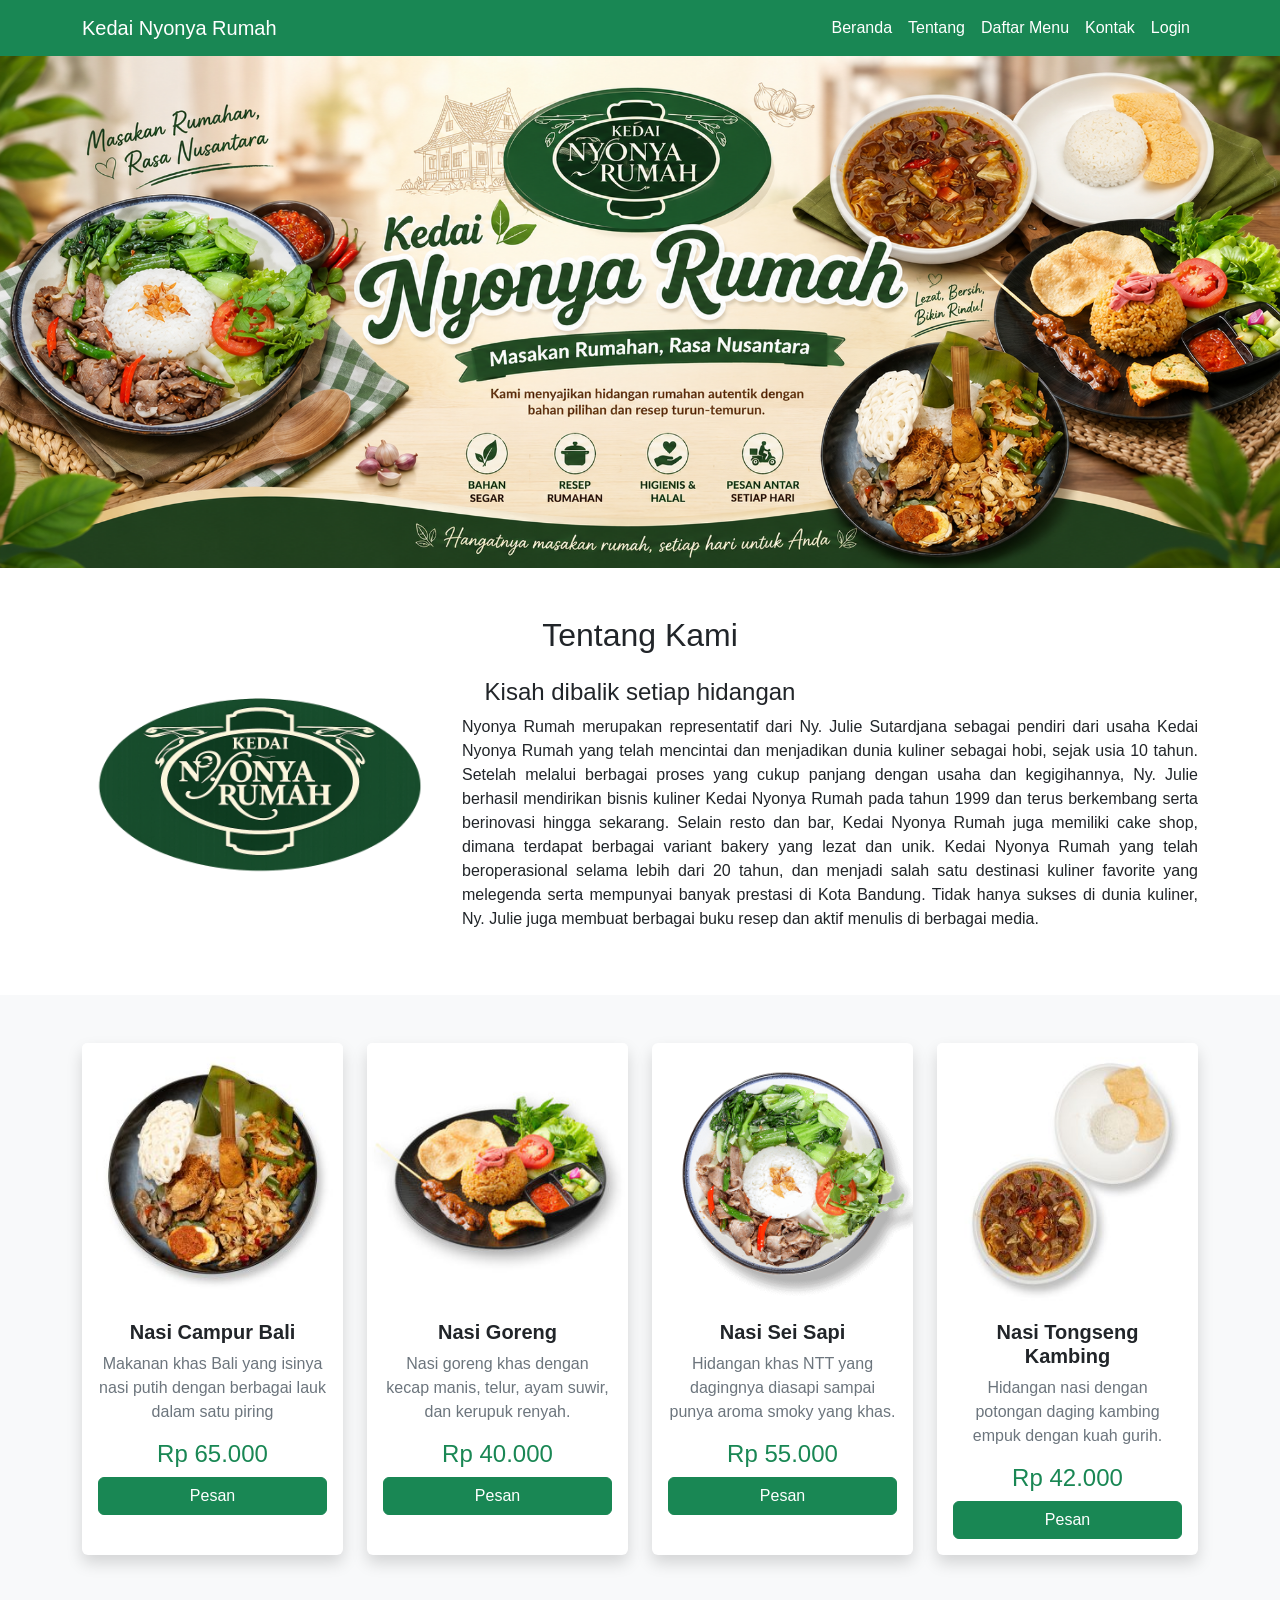
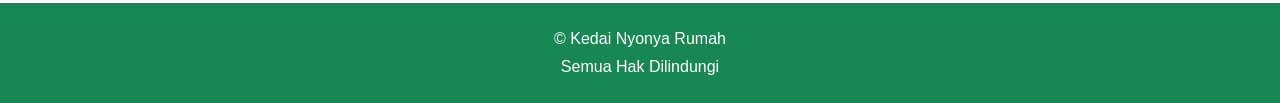
<file: index.html>
<!DOCTYPE html>
<html lang="id">
<head>
    <meta charset="UTF-8">
    <meta name="viewport" content="width=device-width, initial-scale=1.0">
    <title>Kedai Nyonya Rumah</title>
    <link rel="stylesheet" href="css/bootstrap.min.css">
    <link rel="stylesheet" href="assets/style.css">
</head>
<body>

    <nav class="navbar navbar-expand-lg sticky-top bg-success">
        <div class="container">
            <a class="navbar-brand text-white" href="#beranda">
            Kedai Nyonya Rumah
            </a>

            <!-- Bagian Menu -->
            <div class="collapse navbar-collapse" id="navbarNav">
                <div class="navbar-nav ms-auto">
                    <a class="nav-link text-white" href="#beranda">Beranda</a>
                    <a class="nav-link text-white" href="#tentangkami">Tentang</a>
                    <a class="nav-link text-white" href="#menu">Daftar Menu</a>
                    <a class="nav-link text-white" href="#kontak">Kontak</a>
                    <a class="nav-link text-white" href="login.html">Login</a>
                </div>
            </div>
        </div>
    </nav>

    <section id="beranda" class="bg-dua">
            <img class="header-img" src="assets/header.png" alt="Header">
    </section>

    <section id="tentangkami" class="bg-satu">
        <div class="container">
            <h2 class="text-center mb-4 pt-5">Tentang Kami</h2>
            <h4 class="text-center">Kisah dibalik setiap hidangan</h4>

            <div class="row align-item-center">
                <!-- Untuk Logo -->
                <div class="col-md-4 mb-5 mb-md-0">
                    <img src="assets/logoo.png" class="logo-img" style="margin-top: -40px;">
                </div>

                <!-- Untuk Teksnya -->
                <div class="col-md-8 mb-5">
                    
                    <p style="text-align:justify;">Nyonya Rumah merupakan representatif dari Ny. Julie Sutardjana sebagai pendiri dari usaha Kedai Nyonya Rumah yang telah mencintai dan menjadikan dunia kuliner sebagai hobi, sejak usia 10 tahun. Setelah melalui berbagai proses yang cukup panjang dengan usaha dan kegigihannya, Ny. Julie berhasil mendirikan bisnis kuliner Kedai Nyonya Rumah pada tahun 1999 dan terus berkembang serta berinovasi hingga sekarang.
Selain resto dan bar, Kedai Nyonya Rumah juga memiliki cake shop, dimana terdapat berbagai variant bakery yang lezat dan unik. Kedai Nyonya Rumah yang telah beroperasional selama lebih dari 20 tahun, dan menjadi salah satu destinasi kuliner favorite yang melegenda serta mempunyai banyak prestasi di Kota Bandung. Tidak hanya sukses di dunia kuliner, Ny. Julie juga membuat berbagai buku resep dan aktif menulis di berbagai media.
</p>

                </div>
            </div>
        </div>
    </section>

    <section id="menu" class="py-5 bg-light flex-grow-1">

    <div class="container">

        <div class="row g-4">

            <!-- Menu 1 -->
            <div class="col-md-3">

                <div class="card h-100 shadow border-0">

                    <img src="assets/Nasi-Campur-Bali.jpg" class="card-img-top">

                    <div class="card-body text-center">

                        <h5 class="card-title fw-bold">
                            Nasi Campur Bali
                        </h5>

                        <p class="card-text text-secondary">
                            Makanan khas Bali yang isinya nasi putih dengan berbagai lauk dalam satu piring
                        </p>

                        <h4 class="text-success">
                            Rp 65.000
                        </h4>

                        <button class="btn btn-success w-100"
                        onclick="pesan('nasi campur bali',65000)">
                            Pesan
                        </button>

                    </div>

                </div>

            </div>

            <!-- Menu 2 -->
            <div class="col-md-3">

                <div class="card h-100 shadow border-0">

                    <img src="assets/Nasi-Goreng.jpg" class="card-img-top">

                    <div class="card-body text-center">

                        <h5 class="card-title fw-bold">
                            Nasi Goreng
                        </h5>

                        <p class="card-text text-secondary">
                            Nasi goreng khas dengan kecap manis, telur, ayam suwir, dan kerupuk renyah.
                        </p>

                        <h4 class="text-success">
                            Rp 40.000
                        </h4>

                        <button class="btn btn-success w-100"
                        onclick="pesan('nasi goreng',40000)">
                            Pesan
                        </button>

                    </div>

                </div>

            </div>

            <!-- Menu 3 -->
            <div class="col-md-3">

                <div class="card h-100 shadow border-0">

                    <img src="assets/nasi-sei-sapi.png" class="card-img-top">

                    <div class="card-body text-center">

                        <h5 class="card-title fw-bold">
                            Nasi Sei Sapi
                        </h5>

                        <p class="card-text text-secondary">
                            Hidangan khas NTT yang dagingnya diasapi sampai punya aroma smoky yang khas.
                        </p>

                        <h4 class="text-success">
                            Rp 55.000
                        </h4>

                        <button class="btn btn-success w-100"
                        onclick="pesan('nasi sei sapi',55000)">
                            Pesan
                        </button>

                    </div>

                </div>

            </div>

            <!-- Menu 4 -->
            <div class="col-md-3">

                <div class="card h-100 shadow border-0">

                    <img src="assets/Nasi-Tongseng-Kambing.jpg" class="card-img-top">

                    <div class="card-body text-center">

                        <h5 class="card-title fw-bold">
                            Nasi Tongseng Kambing
                        </h5>

                        <p class="card-text text-secondary">
                            Hidangan nasi dengan potongan daging kambing empuk dengan kuah gurih.
                        </p>

                        <h4 class="text-success">
                            Rp 42.000
                        </h4>

                        <button class="btn btn-success w-100"
                        onclick="pesan('nasi tongseng kambing',42000)">
                            Pesan
                        </button>

                    </div>

                </div>

            </div>

        </div>

    </div>

</section>

<footer class="bg-success text-white py-4">
    <div class="container text-center">
        <p class="mb-1">&copy; Kedai Nyonya Rumah</p>
        <p class="mb-0">Semua Hak Dilindungi</p>
    </div>
</footer>

<script src="js/index.js"></script>

</script>
</body>
</html>
</file>
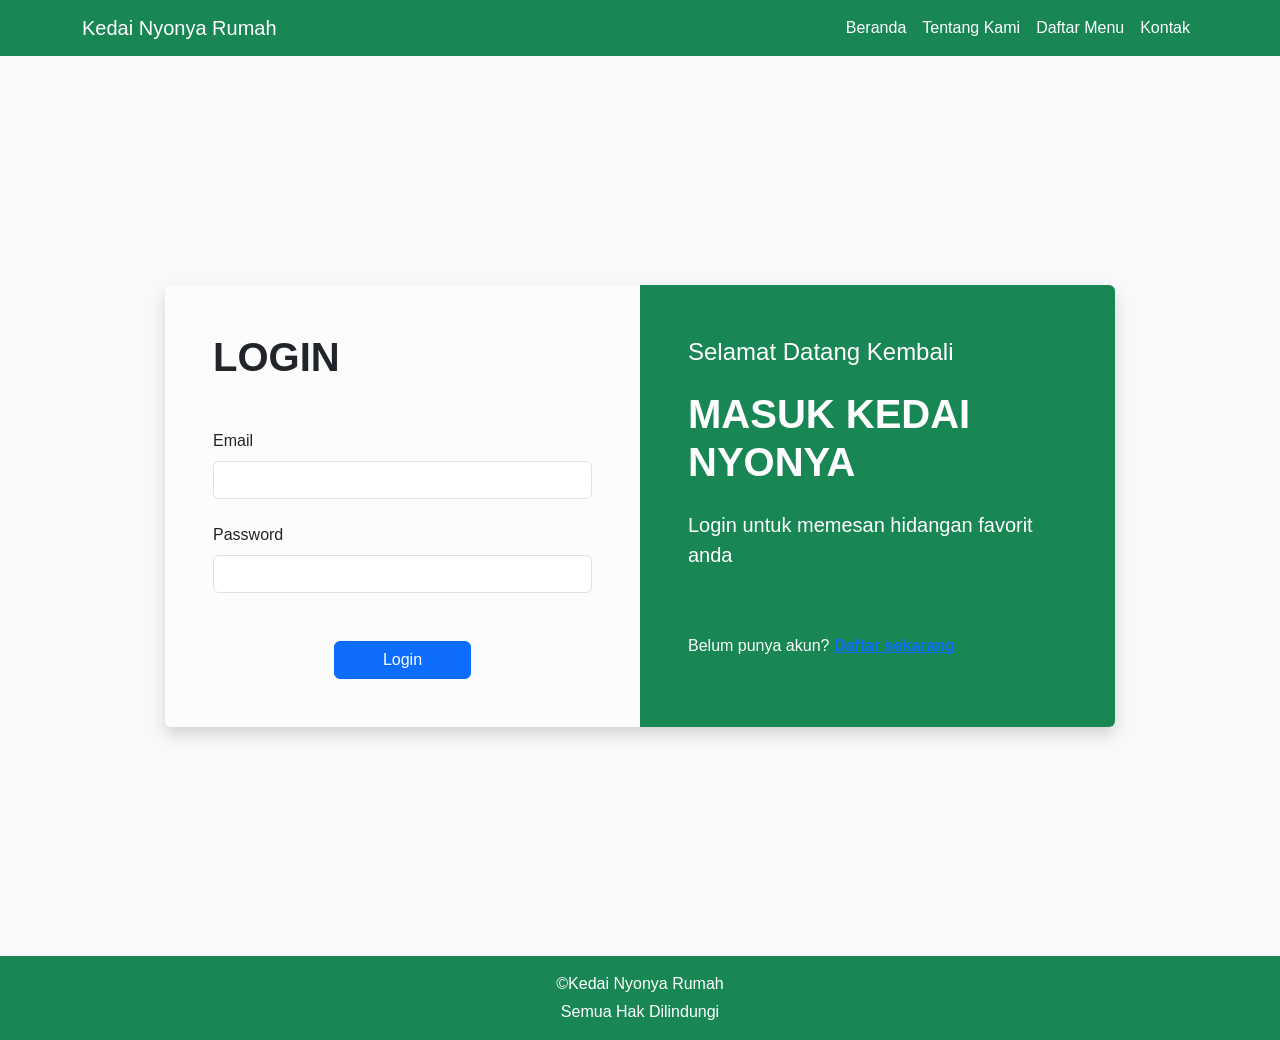
<file: login.html>
<!DOCTYPE html>
<html lang="id">
<head>
    <meta charset="UTF-8">
    <meta name="viewport" content="width=device-width, initial-scale=1.0">
    <title>Login</title>
    <link rel="stylesheet" href="css/bootstrap.min.css">
    <link rel="stylesheet" href="font/bootstrap-icons.css">
    <link rel="stylesheet" href="assets/style.css">
</head>
<body>

<nav class="navbar navbar-expand-lg sticky-top bg-success">
    <div class="container">
        <a class="navbar-brand text-white" href="#beranda">
        Kedai Nyonya Rumah
        </a>


        <div class="collapse navbar-collapse" id="navbarNav">
            <div class="navbar-nav ms-auto">
                <a class="nav-link text-white" href="index.html">Beranda</a>
                <a class="nav-link text-white" href="index.html#tentangkami">Tentang Kami</a>
                <a class="nav-link text-white" href="index.html#menu">Daftar Menu</a>
                <a class="nav-link text-white" href="index.html#kontak">Kontak</a>
            </div>
        </div>
    </div>
</nav>

<!-- Formulir Login -->
<section class="d-flex justify-content-center align-items-center min-vh-100 bg-light">

    <div class="container">

        <div class="row justify-content-center">

            <div class="col-md-10">

                <div class="row rounded overflow-hidden shadow">

                    <!-- LOGIN -->
                    <div class="col-md-6 bg-light-subtle p-5">

                        <h1 class="fw-bold mb-5">
                            LOGIN
                        </h1>

                        <form onsubmit="login(event)">

                            <div class="mb-4">
                                <label class="form-label">
                                    Email
                                </label>

                                <input 
                                type="text"
                                id="email"
                                class="form-control"
                                >
                            </div>

                            <div class="mb-5">
                                <label class="form-label">
                                    Password
                                </label>

                                <input 
                                type="password"
                                id="password"
                                class="form-control"
                                >
                            </div>

                            <div class="text-center">
                                <button type="submit" class="btn btn-primary px-5">
                                    Login
                                </button>
                            </div>

                        </form>

                    </div>

                    <!-- KANAN -->
                    <div class="col-md-6 bg-success text-white p-5 d-flex flex-column justify-content-center">

                        <h4 class="mb-4">
                            Selamat Datang Kembali
                        </h4>

                        <h1 class="fw-bold mb-4">
                            MASUK KEDAI NYONYA
                        </h1>

                        <p class="fs-5">
                            Login untuk memesan hidangan favorit anda
                        </p>

                        <p class="mt-5">
                            Belum punya akun?
                            <a href="register.html" class="text-blue fw-bold">
                                Daftar sekarang
                            </a>
                        </p>

                    </div>

                </div>

            </div>

        </div>

    </div>

</section>

<footer class="bg-success text-white py-3 text-center">
    <p class="mb-1">&copy;Kedai Nyonya Rumah</p>
    <p class="mb-0">Semua Hak Dilindungi</p>
</footer>


<!-- JAVASCRIPT LOGIN -->
<script src="js/login.js"></script>

</body>
</html>
</file>
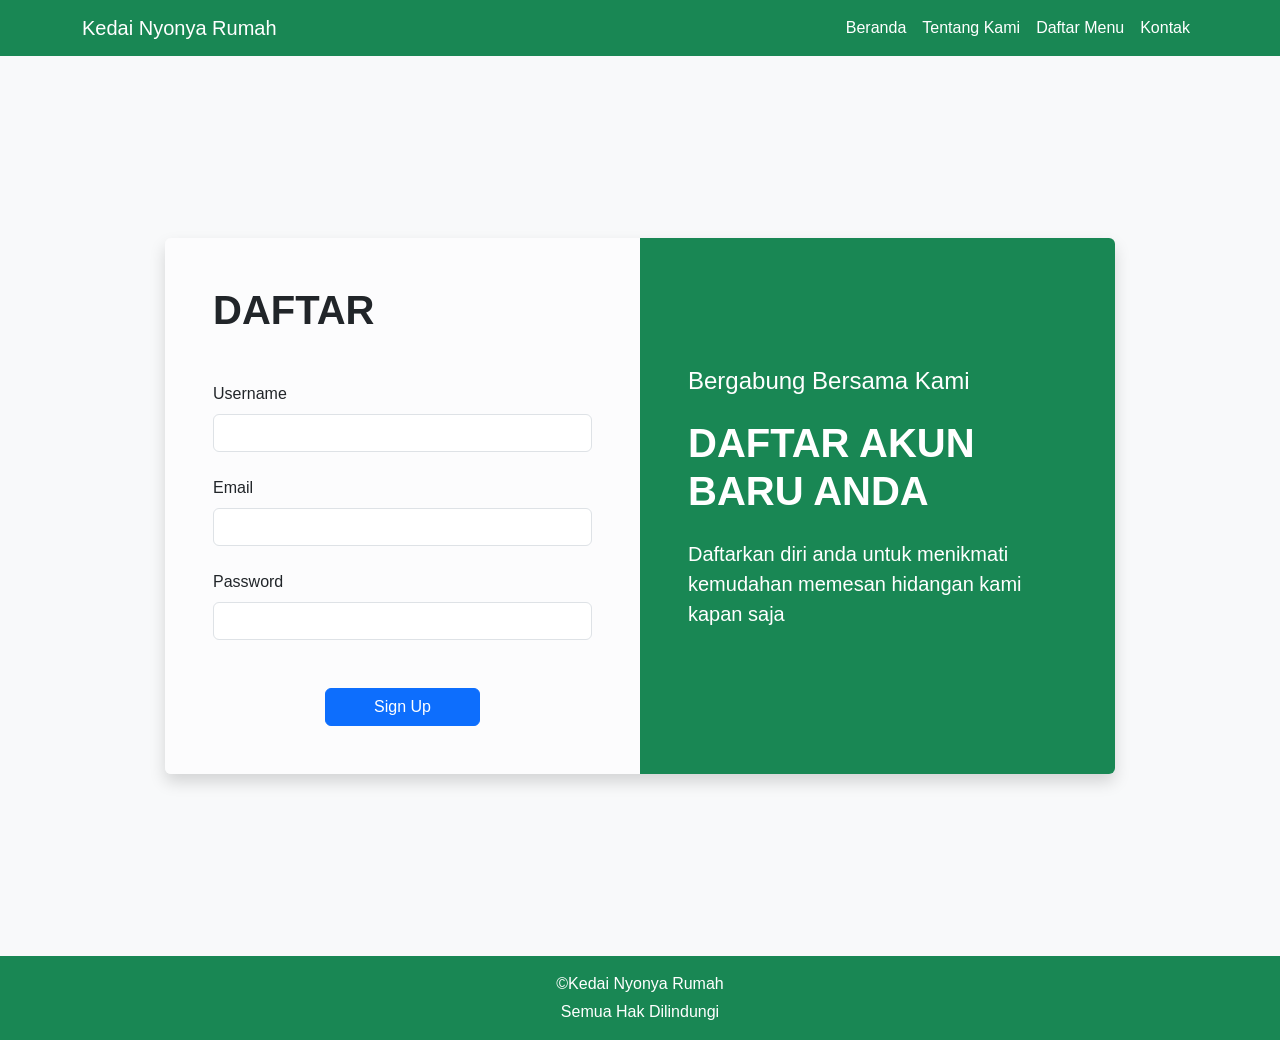
<file: register.html>
<!DOCTYPE html>
<html lang="id">
<head>
    <meta charset="UTF-8">
    <meta name="viewport" content="width=device-width, initial-scale=1.0">
    <title>Login - Web UKK</title>
    <link rel="stylesheet" href="css/bootstrap.min.css">
    <link rel="stylesheet" href="font/bootstrap-icons.css">
    <link rel="stylesheet" href="assets/style.css">
</head>
<body>

<nav class="navbar navbar-expand-lg sticky-top bg-success">
    <div class="container">
        <a class="navbar-brand text-white" href="#beranda">
        Kedai Nyonya Rumah
        </a>


        <div class="collapse navbar-collapse" id="navbarNav">
            <div class="navbar-nav ms-auto">
                <a class="nav-link text-white" href="index.html">Beranda</a>
                <a class="nav-link text-white" href="index.html#tentangkami">Tentang Kami</a>
                <a class="nav-link text-white" href="index.html#menu">Daftar Menu</a>
                <a class="nav-link text-white" href="index.html#kontak">Kontak</a>
            </div>
        </div>
    </div>
</nav>

<!-- Formulir Regis -->
<section class="d-flex justify-content-center align-items-center min-vh-100 bg-light">

    <div class="container">

        <div class="row justify-content-center">

            <div class="col-md-10">

                <div class="row rounded overflow-hidden shadow">

                    <!-- FORM REGISTER -->
                    <div class="col-md-6 bg-light-subtle p-5">

                        <h1 class="fw-bold mb-5">
                            DAFTAR
                        </h1>

                        <form onsubmit="return register()">

                            <div class="mb-4">
                                <label class="form-label">
                                    Username
                                </label>

                                <input 
                                type="text"
                                id="username"
                                class="form-control">
                            </div>

                            <div class="mb-4">
                                <label class="form-label">
                                    Email
                                </label>

                                <input 
                                type="email"
                                id="ponsel"
                                class="form-control">
                            </div>

                            <div class="mb-5">
                                <label class="form-label">
                                    Password
                                </label>

                                <input 
                                type="password"
                                id="password"
                                class="form-control">
                            </div>

                            <div class="text-center">
                                <button type="submit" class="btn btn-primary px-5">
                                    Sign Up
                                </button>
                            </div>

                        </form>

                    </div>

                    <!-- KANAN -->
                    <div class="col-md-6 bg-success text-white p-5 d-flex flex-column justify-content-center">

                        <h4 class="mb-4">
                            Bergabung Bersama Kami
                        </h4>

                        <h1 class="fw-bold mb-4">
                            DAFTAR AKUN BARU ANDA
                        </h1>

                        <p class="fs-5">
                            Daftarkan diri anda untuk menikmati kemudahan memesan hidangan kami kapan saja
                        </p>

                    </div>

                </div>

            </div>

        </div>

    </div>

</section>

<footer class="bg-success text-white py-3 text-center">
    <p class="mb-1">&copy;Kedai Nyonya Rumah</p>
    <p class="mb-0">Semua Hak Dilindungi</p>
</footer>


<!-- JAVASCRIPT REGIS -->
<script src="js/register.js"></script>

</body>
</html>
</file>
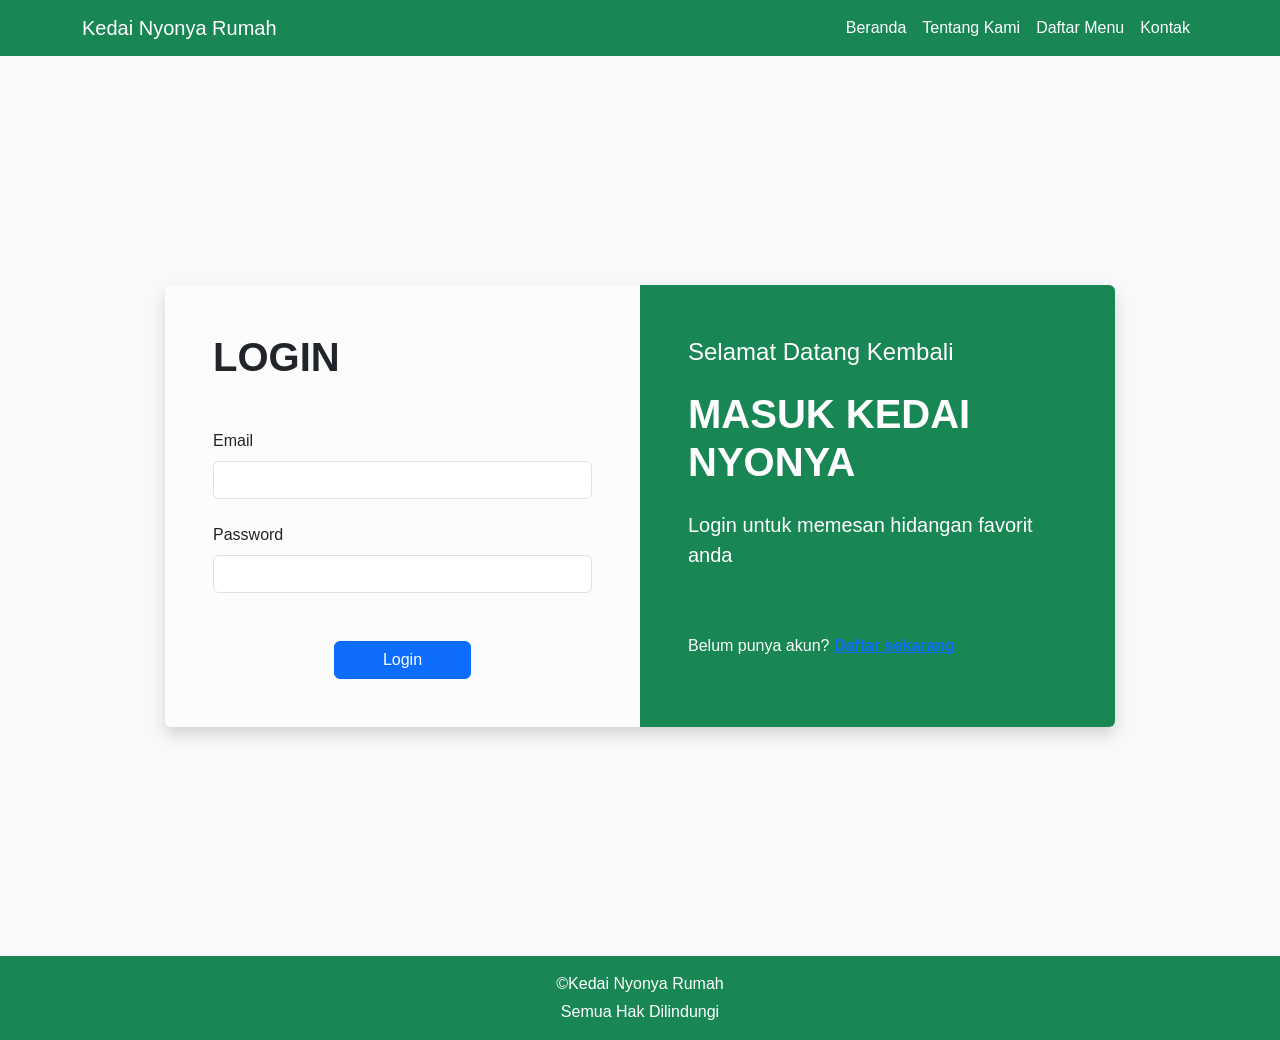
<file: user/dashboard.html>
<!DOCTYPE html>
<html lang="id">
<head>
    <meta charset="UTF-8">
    <meta name="viewport" content="width=device-width, initial-scale=1.0">
    <title>Dashboard user</title>
    <link rel="stylesheet" href="../css/bootstrap.min.css">
    <link rel="stylesheet" href="../assets/style.css">
</head>
<body class="d-flex flex-column min-vh-100">

<!-- NAVBAR -->
 <nav class="navbar navbar-expand-lg sticky-top bg-success">
    <div class="container">
        <a class="navbar-brand text-white" href="#beranda">
        Kedai Nyonya Rumah
        </a>


        <div class="collapse navbar-collapse" id="navbarNav">
            <div class="navbar-nav ms-auto">
                <a class="nav-link text-white" href="../index.html">Beranda</a>
                <a class="nav-link text-white" href="pesanan.html">Riwayat Pesanan</a>
                <a class="nav-link text-white" href="../login.html" onclick="logout()">Logout</a>
            </div>
        </div>
    </div>
</nav>
<!-- CONTENT -->


<section class="d-flex align-items-center justify-content-center text-center bg-light text-success" style="min-height: 60vh;">

    <div class="container">

        <h1 id="welcome" class="display-4 fw-bold"></h1>

        <h2 class="fw-light">
            Silahkan pilih menu di bawah
        </h2>

    </div>

</section>


<!-- MENU -->
<section class="py-5 bg-light flex-grow-1">

    <div class="container">

        <div class="row g-4">

            <!-- Menu 1 -->
            <div class="col-md-3">

                <div class="card h-100 shadow border-0">

                    <img src="../assets/Nasi-Campur-Bali.jpg" class="card-img-top">

                    <div class="card-body text-center">

                        <h5 class="card-title fw-bold">
                            Nasi Campur Bali
                        </h5>

                        <h4 class="text-success">
                            Rp 65.000
                        </h4>

                        <button class="btn btn-success w-100"
                        onclick="pesan('nasi campur bali',65000)">
                            Pesan
                        </button>

                    </div>

                </div>

            </div>

            <!-- Menu 2 -->
            <div class="col-md-3">

                <div class="card h-100 shadow border-0">

                    <img src="../assets/Nasi-Goreng.jpg" class="card-img-top">

                    <div class="card-body text-center">

                        <h5 class="card-title fw-bold">
                            Nasi Goreng
                        </h5>

                        <h4 class="text-success">
                            Rp 40.000
                        </h4>

                        <button class="btn btn-success w-100"
                        onclick="pesan('nasi goreng',40000)">
                            Pesan
                        </button>

                    </div>

                </div>

            </div>

            <!-- Menu 3 -->
            <div class="col-md-3">

                <div class="card h-100 shadow border-0">

                    <img src="../assets/nasi-sei-sapi.png" class="card-img-top">

                    <div class="card-body text-center">

                        <h5 class="card-title fw-bold">
                            Nasi Sei Sapi
                        </h5>

                        <h4 class="text-success">
                            Rp 55.000
                        </h4>

                        <button class="btn btn-success w-100"
                        onclick="pesan('nasi sei sapi',55000)">
                            Pesan
                        </button>

                    </div>

                </div>

            </div>

            <!-- Menu 4 -->
            <div class="col-md-3">

                <div class="card h-100 shadow border-0">

                    <img src="../assets/Nasi-Tongseng-Kambing.jpg" class="card-img-top">

                    <div class="card-body text-center">

                        <h5 class="card-title fw-bold">
                            Nasi Tongseng Kambing
                        </h5>

                        <h4 class="text-success">
                            Rp 42.000
                        </h4>

                        <button class="btn btn-success w-100"
                        onclick="pesan('Nasi Tongseng Kambing',42000)">
                            Pesan
                        </button>

                    </div>

                </div>

            </div>

        </div>

    </div>

</section>

<!-- FOOTER -->
<footer class="bg-success text-white py-4 mt-auto">

    <div class="container text-center">

        <p class="mb-1">
            &copy; Kedai Nyonya Rumah
        </p>

        <p class="mb-0">
            Semua Hak Dilindungi
        </p>

    </div>

</footer>



<script src="../js/bootstrap.bundle.js"></script>
<script src="../js/dashboard.js"></script>

</body>
</html>
</file>
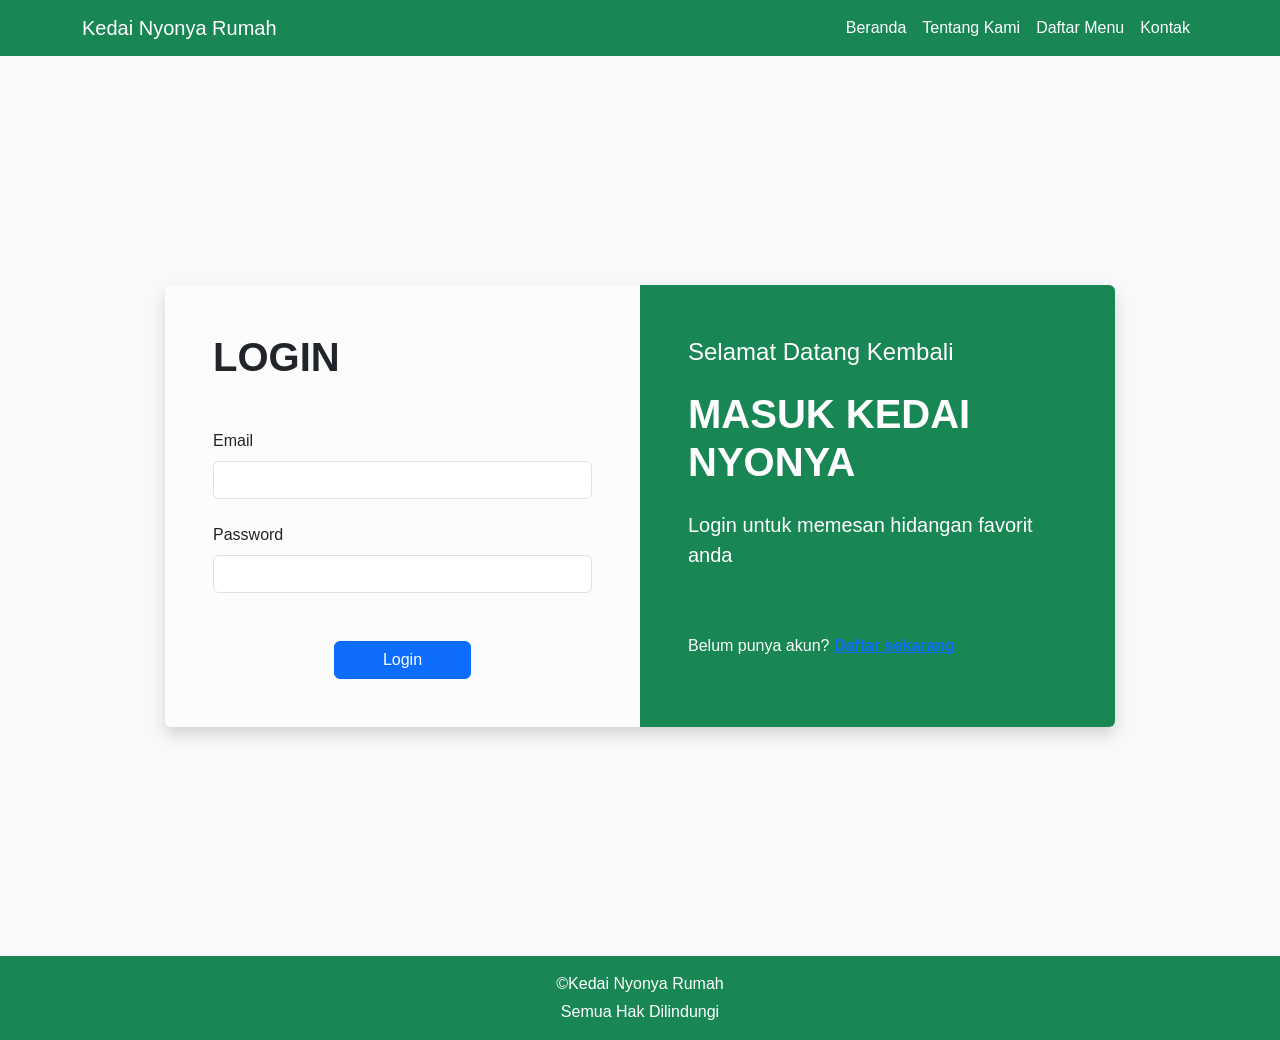
<file: user/pembayaran.html>
<!DOCTYPE html>
<html lang="id">
<head>
<meta charset="UTF-8">
<meta name="viewport" content="width=device-width, initial-scale=1.0">

<title>Pembayaran</title>

<link rel="stylesheet" href="../css/bootstrap.min.css">
<link rel="stylesheet" href="../assets/style.css">

</head>

<body class="d-flex flex-column min-vh-100 bg-light">

<!-- NAVBAR -->
<nav class="navbar navbar-expand-lg sticky-top bg-success">
    <div class="container">

        <a class="navbar-brand text-white" href="#">
            Kedai Nyonya Rumah
        </a>

        <div class="collapse navbar-collapse">
            <div class="navbar-nav ms-auto">
                <a class="nav-link text-white" href="dashboard.html">
                    Dashboard
                </a>

                <a class="nav-link text-white" href="../login.html" onclick="logout()">
                    Logout
                </a>
            </div>
        </div>

    </div>
</nav>

<!-- CONTENT -->
<section class="container my-5">

    <h2 class="text-center mb-4">
        PAYMENT
    </h2>

    <div class="card shadow p-4">

        <p id="infoUser" class="fs-5 fw-bold"></p>

        <p id="infoMeja" class="fs-5"></p>

        <div class="table-responsive mt-3">

            <table class="table table-bordered table-striped text-center align-middle">

                <thead class="table-success">
                    <tr>
                        <th>Order</th>
                        <th>Qty</th>
                        <th>Total</th>
                    </tr>
                </thead>

                <tbody id="listPesanan"></tbody>

            </table>

        </div>

        <h3 id="totalAkhir" class="text-end mt-3 text-success"></h3>

    </div>

</section>

<!-- FOOTER -->
<footer class="bg-success text-white py-4 mt-auto">
    <div class="container text-center">
        <p class="mb-1">&copy; Kedai Nyonya Rumah</p>
        <p class="mb-0">Semua Hak Dilindungi</p>
    </div>
</footer>

<script src="../js/bootstrap.bundle.min.js"></script>
<script src="../js/pembayaran.js"></script>

</body>
</html>
</file>
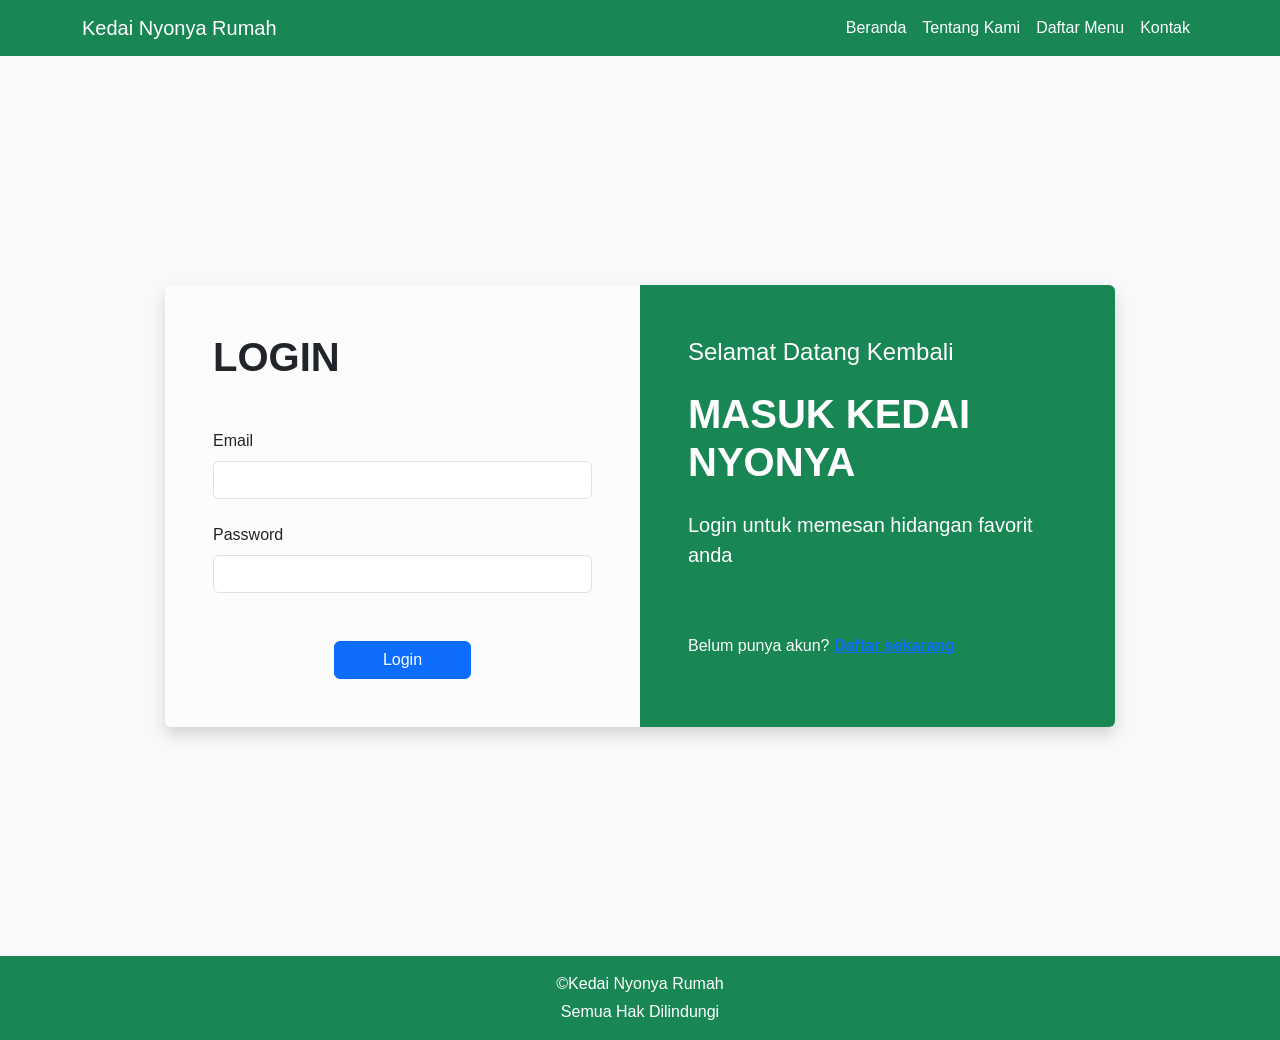
<file: user/pesanan.html>
<!DOCTYPE html>
<html lang="id">
<head>
    <meta charset="UTF-8">
    <meta name="viewport" content="width=device-width, initial-scale=1.0">
    <title>Riwayat Pesanan</title>

    <link rel="stylesheet" href="../css/bootstrap.min.css">
    <link rel="stylesheet" href="../assets/style.css">

   
</head>

<body class="d-flex flex-column min-vh-100">

<!-- NAVBAR -->
<nav class="navbar navbar-expand-lg sticky-top bg-success">
    <div class="container">
        <a class="navbar-brand text-white" href="#">
            Kedai Nyonya Rumah
        </a>

        <div class="collapse navbar-collapse" id="navbarNav">
            <div class="navbar-nav ms-auto">
                <a class="nav-link text-white" href="dashboard.html">Beranda</a>
                <a class="nav-link text-white" href="pesanan.html">Riwayat Pesanan</a>
                <a class="nav-link text-white" href="../login.html">Logout</a>
            </div>
        </div>
    </div>
</nav>

<!-- CONTENT -->

<section class="container my-5">

    <h2 class="text-center mb-4">
        Riwayat Pesanan
    </h2>

    <div class="table-responsive shadow rounded">
        <table class="table table-bordered table-striped text-center align-middle mb-0">

            <thead class="table-success">
                <tr>
                    <th>No</th>
                    <th>Menu</th>
                    <th>Harga</th>
                    <th>Qty</th>
                    <th>No Meja</th>
                    <th>Total</th>
                </tr>
            </thead>

            <!-- nampilin data pesanan -->
            <tbody id="tabelPesanan"></tbody>

        </table>
    </div>

    <div class="text-center mt-4">
        <button class="btn btn-success px-4 py-2" onclick="selesaikan()">
            Check Out Pesanan
        </button>
    </div>

</section>

<!-- FOOTER -->
<footer class="bg-success text-white mt-auto">
    <div class="container text-center">
        <p class="mb-1">&copy; Kedai Nyonya Rumah</p>
        <p class="mb-0">Semua Hak Dilindungi</p>
    </div>
</footer>

<script src="../js/pesanan.js"></script>

</body>
</html>
</file>
<file: assets/style.css>
* {
       
        font-family: 'Poppins', sans-serif;
        }
        
        

.header-img {
    width: 100%;
    height: auto;
    display: block;
}

.logo-img {
    width: 100%;
    object-fit: cover;
    border: 5px solid #ffffff;

}


.map-area iframe {
    width: 100%;
    height: 100%;
    min-height: 400px;
    border: 0;
}

/* Biar section setinggi layar */
.login-section {
    min-height: 90vh;
}

/* Gambar login */
.logo-login {
    max-width: 80%;
    height: auto;
}

/* Card */
.login-card {
    border-radius: 10px;
    background: #fff;
}

  @media (max-width: 768px) {
    .menu-toggle {
        display: flex;
    }

}
</file>
